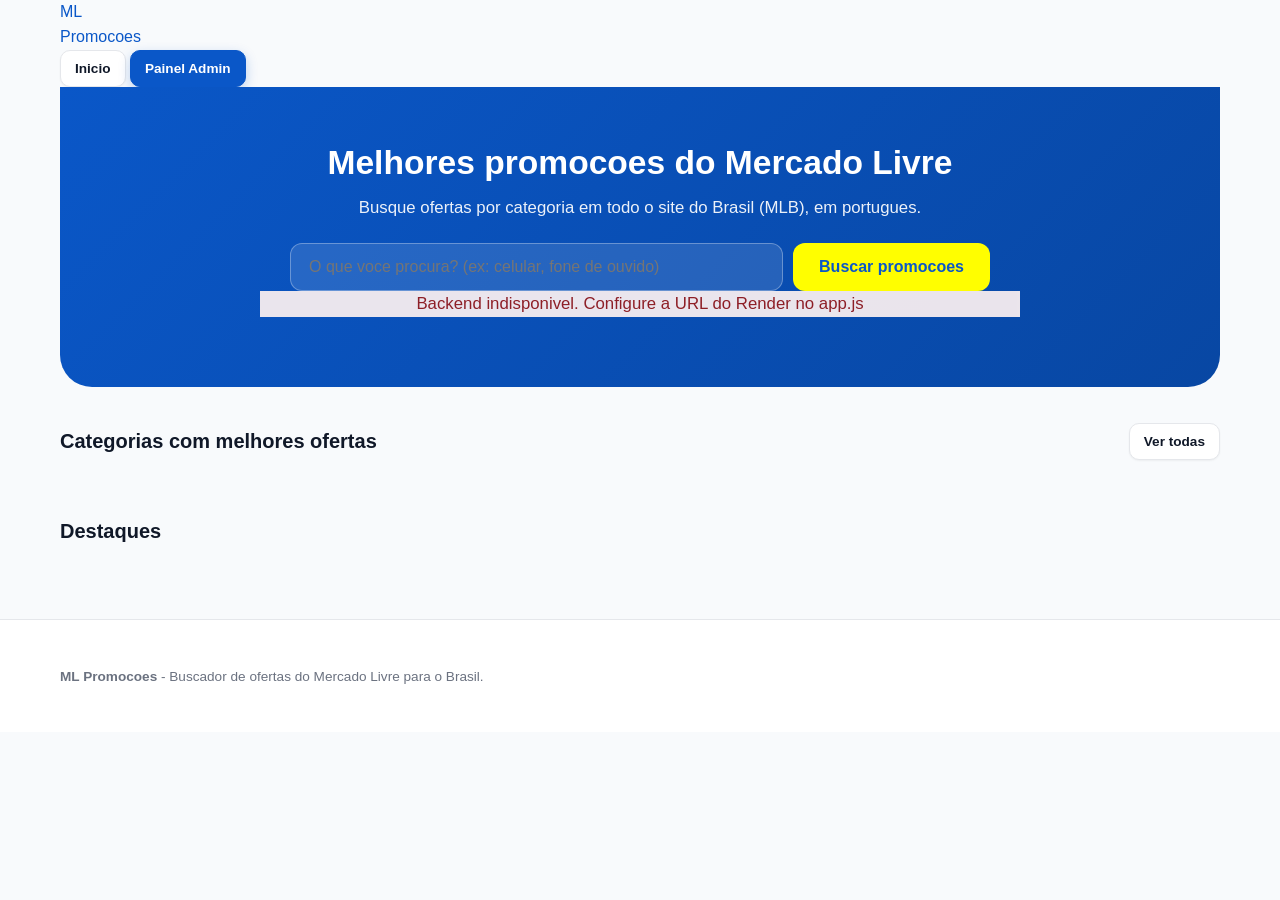
<file: index.html>
<!DOCTYPE html>
<html lang="pt-BR">
<head>
  <meta charset="UTF-8">
  <meta name="viewport" content="width=device-width, initial-scale=1.0">
  <title>ML Promocoes - Melhores ofertas do Mercado Livre</title>
  <link rel="stylesheet" href="style.css">
</head>
<body>

<header class="site-header">
  <div class="header-inner container">
    <a href="index.html" class="brand"><div class="mark">ML</div><span>Promocoes</span></a>
    <nav class="nav-links">
      <a href="index.html" class="btn btn-outline btn-sm">Inicio</a>
      <a href="admin.html" class="btn btn-primary btn-sm">Painel Admin</a>
    </nav>
  </div>
</header>

<main class="container page">

  <section class="hero">
    <div class="hero-inner">
      <h1>Melhores promocoes do Mercado Livre</h1>
      <p>Busque ofertas por categoria em todo o site do Brasil (MLB), em portugues.</p>
      <form action="busca.html" method="get" class="search-form">
        <input type="text" name="q" placeholder="O que voce procura? (ex: celular, fone de ouvido)" required>
        <button type="submit">Buscar promocoes</button>
      </form>
      <p class="api-status" id="apiStatus"></p>
    </div>
  </section>

  <section id="categorias" class="section">
    <div class="section-header">
      <h2>Categorias com melhores ofertas</h2>
      <a href="busca.html?q=" class="btn btn-outline btn-sm">Ver todas</a>
    </div>
    <div class="card-grid categories-grid animate-list" id="categoriesGrid"></div>
  </section>

  <section class="section featured">
    <div class="section-header"><h2>Destaques</h2></div>
    <div class="card-grid animate-list" id="featuredGrid"></div>
  </section>

</main>

<footer class="site-footer">
  <div class="container footer-inner">
    <p><strong>ML Promocoes</strong> - Buscador de ofertas do Mercado Livre para o Brasil.</p>
  </div>
</footer>

<script src="app.js"></script>
<script>
  document.addEventListener('DOMContentLoaded', () => {
    loadCategories('categoriesGrid', 12);
    loadCategories('featuredGrid', 6);
    checkAPI();
  });
</script>

</body>
</html>
</file>
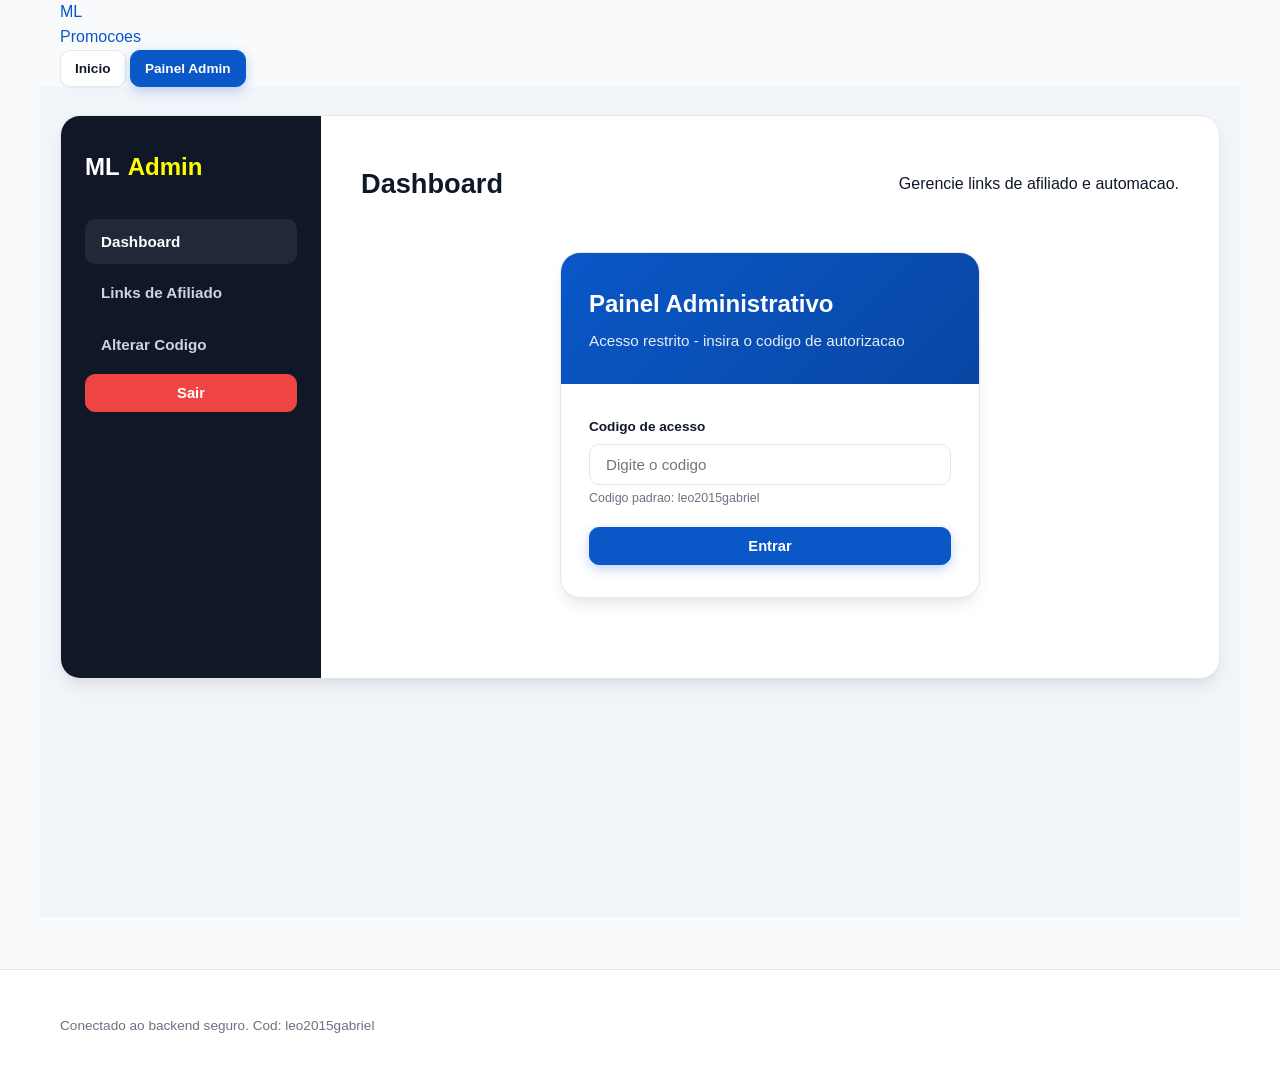
<file: admin.html>
<!DOCTYPE html>
<html lang="pt-BR">
<head>
  <meta charset="UTF-8">
  <meta name="viewport" content="width=device-width, initial-scale=1.0">
  <title>Painel Admin - ML Promocoes</title>
  <link rel="stylesheet" href="style.css">
</head>
<body>

<header class="site-header">
  <div class="header-inner container">
    <a href="index.html" class="brand"><div class="mark">ML</div><span>Promocoes</span></a>
    <nav class="nav-links">
      <a href="index.html" class="btn btn-outline btn-sm">Inicio</a>
      <a href="admin.html" class="btn btn-primary btn-sm active">Painel Admin</a>
    </nav>
  </div>
</header>

<main class="container page admin-page">

  <div class="admin-shell">
    <aside class="admin-sidebar">
      <div class="admin-brand">ML<span>Admin</span></div>
      <nav class="admin-nav">
        <a href="#" class="active" onclick="showSec('dashboard')">Dashboard</a>
        <a href="#" onclick="showSec('links')">Links de Afiliado</a>
        <a href="#" onclick="showSec('codigo')">Alterar Codigo</a>
        <form style="margin-top:auto">
          <button type="button" class="btn btn-danger btn-block" onclick="logoutAdmin()">Sair</button>
        </form>
      </nav>
    </aside>

    <div class="admin-main">
      <header class="admin-main-header">
        <h1 id="adminTitulo">Dashboard</h1>
        <p id="adminSubtitulo">Gerencie links de afiliado e automacao.</p>
      </header>

      <!-- Login -->
      <section id="adminLogin" class="admin-card-login" style="max-width:420px;margin:40px auto">
        <div class="admin-header">
          <h2>Painel Administrativo</h2>
          <p>Acesso restrito - insira o codigo de autorizacao</p>
        </div>
        <div class="admin-form">
          <div class="form-group">
            <label for="adminCode">Codigo de acesso</label>
            <input type="password" id="adminCode" placeholder="Digite o codigo" autocomplete="off">
            <span class="help">Codigo padrao: leo2015gabriel</span>
          </div>
          <button type="button" class="btn btn-primary btn-block" onclick="tryLogin()">Entrar</button>
        </div>
      </section>

      <!-- Dashboard -->
      <div id="adminDashboard" style="display:none">
        <div class="stats-grid">
          <div class="stat-card"><div class="stat-value" id="statCat">-</div><div class="stat-label">Categorias</div></div>
          <div class="stat-card"><div class="stat-value" id="statLinks">-</div><div class="stat-label">Links de afiliado</div></div>
          <div class="stat-card"><div class="stat-value" id="statAuto">-</div><div class="stat-label">Automacao ligada</div></div>
        </div>

        <div class="admin-section">
          <h2>Links de Afiliado</h2>
          <div class="table-wrap" id="linksTableWrap"></div>
          <div class="form-actions" style="margin-top:16px">
            <a href="#" class="btn btn-outline" onclick="showSec('links')">Gerenciar todos os links</a>
          </div>
        </div>
      </div>

      <!-- Links de Afiliado -->
      <div id="adminLinks" style="display:none">
        <div class="admin-main-header">
          <h1>Links de Afiliado</h1>
          <a href="#" class="btn btn-outline" onclick="showSec('dashboard')">Voltar</a>
        </div>
        <div class="admin-form" style="max-width:760px">
          <div class="form-group">
            <label>Categoria (ID do Mercado Livre, ex: MLB1055)</label>
            <input type="text" id="nCategoria" placeholder="MLB1055">
          </div>
          <div class="form-group">
            <label>Label (nome exibido)</label>
            <input type="text" id="nLabel" placeholder="Eletronicos Afiliado">
          </div>
          <div class="form-group">
            <label>URL de afiliado</label>
            <input type="url" id="nUrl" placeholder="https://exemplo.com/afiliado?id={id}">
          </div>
          <div class="form-group form-check">
            <input type="checkbox" id="nAtivo"> <label for="nAtivo">Link ativo</label>
          </div>
          <div class="form-group form-check">
            <input type="checkbox" id="nAuto"> <label for="nAuto">Habilitar automacao</label>
          </div>
          <div class="form-group" id="nAutoGroup" style="display:none">
            <label>Pattern de automacao</label>
            <input type="text" id="nPattern" placeholder="https://exemplo.com/click?url={url}&id={id}">
            <span class="help">Placeholders: {url}, {id}, {title}</span>
          </div>
          <div class="form-actions">
            <button type="button" class="btn btn-primary" onclick="criarLink()">Criar link</button>
          </div>
        </div>

        <div class="admin-section" style="margin-top:32px">
          <h2>Lista de Links</h2>
          <div class="table-wrap" id="adminLinksTable"></div>
        </div>
      </div>

      <!-- Alterar Codigo -->
      <div id="adminCodigo" style="display:none">
        <div class="admin-main-header"><h1>Alterar Codigo de Acesso</h1></div>
        <div class="admin-form" style="max-width:560px">
          <div class="form-group">
            <label>Codigo atual</label>
            <input type="password" id="codAtual" placeholder="Codigo atual">
          </div>
          <div class="form-group">
            <label>Novo codigo (minimo 6 caracteres)</label>
            <input type="password" id="codNovo" placeholder="Novo codigo">
          </div>
          <div class="form-group">
            <label>Confirmar novo codigo</label>
            <input type="password" id="codConf" placeholder="Repita o novo codigo">
          </div>
          <div class="form-actions">
            <button type="button" class="btn btn-primary" onclick="alterarCodigo()">Alterar</button>
          </div>
        </div>
      </div>

    </div>
  </div>

</main>

<footer class="site-footer">
  <div class="container footer-inner">
    <p class="small">Conectado ao backend seguro. Cod: leo2015gabriel</p>
  </div>
</footer>

<script src="app.js"></script>
<script>
  const API_URL = 'https://SEU-BACKEND.onrender.com';

  async function apiFetch(path, opts = {}) {
    const r = await fetch(API_URL + path, { credentials: 'include', headers: { 'Content-Type': 'application/json', ...(opts.headers || {}) }, ...opts });
    return r;
  }

  document.addEventListener('DOMContentLoaded', async () => {
    const me = await apiFetch('/admin/me').then(r => r.json()).catch(() => ({ authenticated: false }));
    document.getElementById('adminLogin').style.display = me.authenticated ? 'none' : 'block';
    document.getElementById('adminDashboard').style.display = me.authenticated ? 'block' : 'none';
    if (me.authenticated) adminInitDashboard();
  });

  async function tryLogin() {
    const code = document.getElementById('adminCode').value;
    const r = await apiFetch('/admin/login', { method: 'POST', body: JSON.stringify({ code }) });
    if (r.ok) {
      document.getElementById('adminLogin').style.display = 'none';
      document.getElementById('adminDashboard').style.display = 'block';
      adminInitDashboard();
    } else {
      alert('Codigo invalido.');
    }
  }

  async function logoutAdmin() {
    await apiFetch('/admin/logout', { method: 'POST' });
    location.reload();
  }

  function showSec(sec) {
    ['adminDashboard', 'adminLinks', 'adminCodigo'].forEach(s => document.getElementById(s).style.display = 'none');
    document.getElementById(sec).style.display = 'block';
    document.getElementById('adminTitulo').textContent = sec === 'dashboard' ? 'Dashboard' : sec === 'links' ? 'Links de Afiliado' : 'Alterar Codigo';
    if (sec === 'links') renderLinksTable();
    if (sec === 'dashboard') adminInitDashboard();
  }

  async function adminInitDashboard() {
    const r = await apiFetch('/admin/links');
    const j = await r.json();
    const links = j.links || [];
    document.getElementById('statCat').textContent = '8';
    document.getElementById('statLinks').textContent = links.length;
    document.getElementById('statAuto').textContent = links.filter(l => l.automation_enabled === 1).length;
    renderTable('linksTableWrap', links.slice(0, 5), false);
  }

  async function renderLinksTable() {
    const r = await apiFetch('/admin/links');
    const j = await r.json();
    const links = j.links || [];
    renderTable('adminLinksTable', links, true);
  }

  function renderTable(containerId, links, full = false) {
    const el = document.getElementById(containerId);
    if (!el) return;
    let html = '<table class="admin-table"><thead><tr><th>Categoria</th><th>Label</th><th>URL</th><th>Ativo</th><th>Automacao</th>';
    if (full) html += '<th>Acoes</th>';
    html += '</tr></thead><tbody>';
    links.forEach(l => {
      html += `<tr>
        <td><strong>${esc(l.category_id)}</strong></td>
        <td>${esc(l.label)}</td>
        <td><a href="${esc(l.url)}" target="_blank" class="small">${esc(l.url)}</a></td>
        <td><span class="badge ${l.is_active === 1 ? 'ok' : 'no'}">${l.is_active === 1 ? 'Sim' : 'Nao'}</span></td>
        <td><span class="badge ${l.automation_enabled === 1 ? 'ok' : 'no'}">${l.automation_enabled === 1 ? 'Ligado' : 'Desligado'}</span></td>`;
      if (full) {
        html += `<td><button class="btn btn-sm btn-outline" onclick="toggleLink('${esc(l.id)}')">Toggle</button> <button class="btn btn-sm btn-danger" onclick="excluirLink('${esc(l.id)}')">Excluir</button></td>`;
      }
      html += '</tr>';
    });
    html += '</tbody></table>';
    el.innerHTML = html;
  }

  async function toggleLink(id) {
    await apiFetch('/admin/links/' + id + '/toggle-automation', { method: 'POST' });
    renderLinksTable();
    adminInitDashboard();
  }

  async function excluirLink(id) {
    if (!confirm('Excluir este link?')) return;
    await apiFetch('/admin/links/' + id + '/excluir', { method: 'POST' });
    renderLinksTable();
    adminInitDashboard();
  }

  async function criarLink() {
    const cat = document.getElementById('nCategoria').value;
    const label = document.getElementById('nLabel').value;
    const url = document.getElementById('nUrl').value;
    const ativo = document.getElementById('nAtivo').checked;
    const auto = document.getElementById('nAuto').checked;
    const pattern = document.getElementById('nPattern').value;
    const r = await apiFetch('/admin/links', {
      method: 'POST',
      body: JSON.stringify({ category_id: cat, label, url, is_active: ativo ? 'on' : '', automation_enabled: auto ? 'on' : '', automation_pattern: pattern })
    });
    if (r.ok) {
      alert('Link criado!');
      document.getElementById('nCategoria').value = '';
      document.getElementById('nLabel').value = '';
      document.getElementById('nUrl').value = '';
      renderLinksTable();
      adminInitDashboard();
    } else {
      const j = await r.json().catch(() => ({}));
      alert(j.error || 'Erro ao criar link');
    }
  }

  async function alterarCodigo() {
    const atual = document.getElementById('codAtual').value;
    const novo = document.getElementById('codNovo').value;
    const conf = document.getElementById('codConf').value;
    const r = await apiFetch('/admin/codigo', {
      method: 'POST',
      body: JSON.stringify({ codigo_atual: atual, codigo_novo: novo, codigo_confirmacao: conf })
    });
    if (r.ok) {
      alert('Codigo alterado com sucesso!');
      document.getElementById('codAtual').value = '';
      document.getElementById('codNovo').value = '';
      document.getElementById('codConf').value = '';
    } else {
      const j = await r.json().catch(() => ({}));
      alert(j.error || 'Erro ao alterar');
    }
  }

  document.getElementById('nAuto')?.addEventListener('change', function () {
    document.getElementById('nAutoGroup').style.display = this.checked ? '' : 'none';
  });
</script>

</body>
</html>
</file>
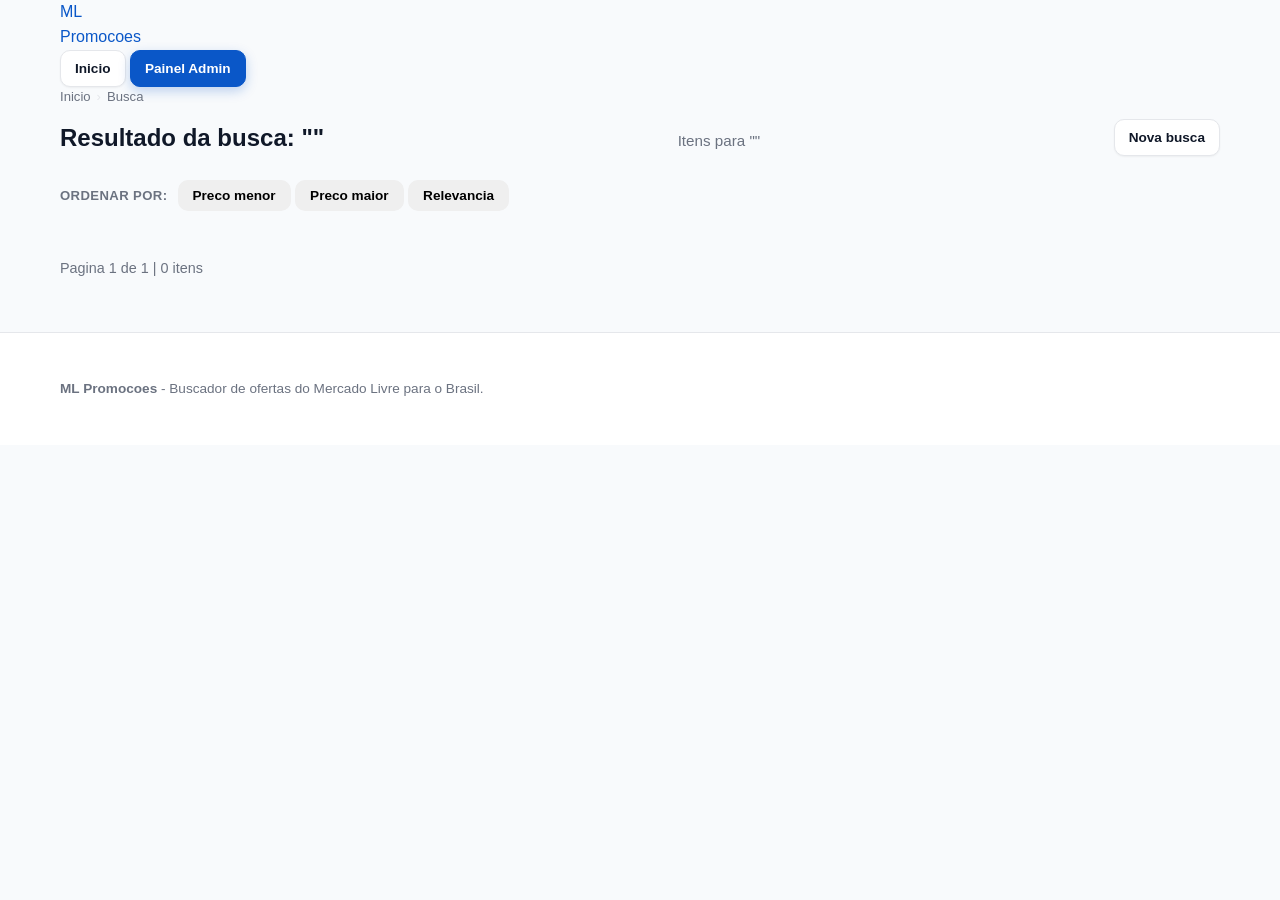
<file: busca.html>
<!DOCTYPE html>
<html lang="pt-BR">
<head>
  <meta charset="UTF-8">
  <meta name="viewport" content="width=device-width, initial-scale=1.0">
  <title>Busca - ML Promocoes</title>
  <link rel="stylesheet" href="style.css">
</head>
<body>

<header class="site-header">
  <div class="header-inner container">
    <a href="index.html" class="brand"><div class="mark">ML</div><span>Promocoes</span></a>
    <nav class="nav-links">
      <a href="index.html" class="btn btn-outline btn-sm">Inicio</a>
      <a href="admin.html" class="btn btn-primary btn-sm">Painel Admin</a>
    </nav>
  </div>
</header>

<main class="container page">

  <nav class="breadcrumbs">
    <a href="index.html">Inicio</a>
    <span class="sep">&rsaquo;</span>
    <span>Busca</span>
  </nav>

  <div class="page-header">
    <h1 id="buscaTitulo">Resultado da busca</h1>
    <p class="subtitle" id="buscaSubtitulo"></p>
    <a href="index.html" class="btn btn-sm btn-outline">Nova busca</a>
  </div>

  <div class="results-toolbar">
    <span class="toolbar-label">Ordenar por:</span>
    <form id="sortForm" style="display:inline">
      <input type="hidden" name="sort" id="sortInput" value="price_asc">
      <button type="button" class="btn btn-sm active" data-sort="price_asc">Preco menor</button>
      <button type="button" class="btn btn-sm" data-sort="price_desc">Preco maior</button>
      <button type="button" class="btn btn-sm" data-sort="relevant">Relevancia</button>
    </form>
  </div>

  <div class="card-grid products-grid animate-list" id="productsGrid"></div>
  <div class="pagination"><span class="page-info" id="pageInfo"></span></div>

</main>

<footer class="site-footer">
  <div class="container footer-inner">
    <p><strong>ML Promocoes</strong> - Buscador de ofertas do Mercado Livre para o Brasil.</p>
  </div>
</footer>

<script src="app.js"></script>
<script>
  document.addEventListener('DOMContentLoaded', () => {
    const params = new URLSearchParams(location.search);
    const q = params.get('q') || '';
    document.getElementById('buscaTitulo').textContent = 'Resultado da busca: "' + q + '"';
    document.getElementById('buscaSubtitulo').textContent = 'Itens para "' + q + '"';
    loadSearch(q);
  });
</script>

</body>
</html>
</file>
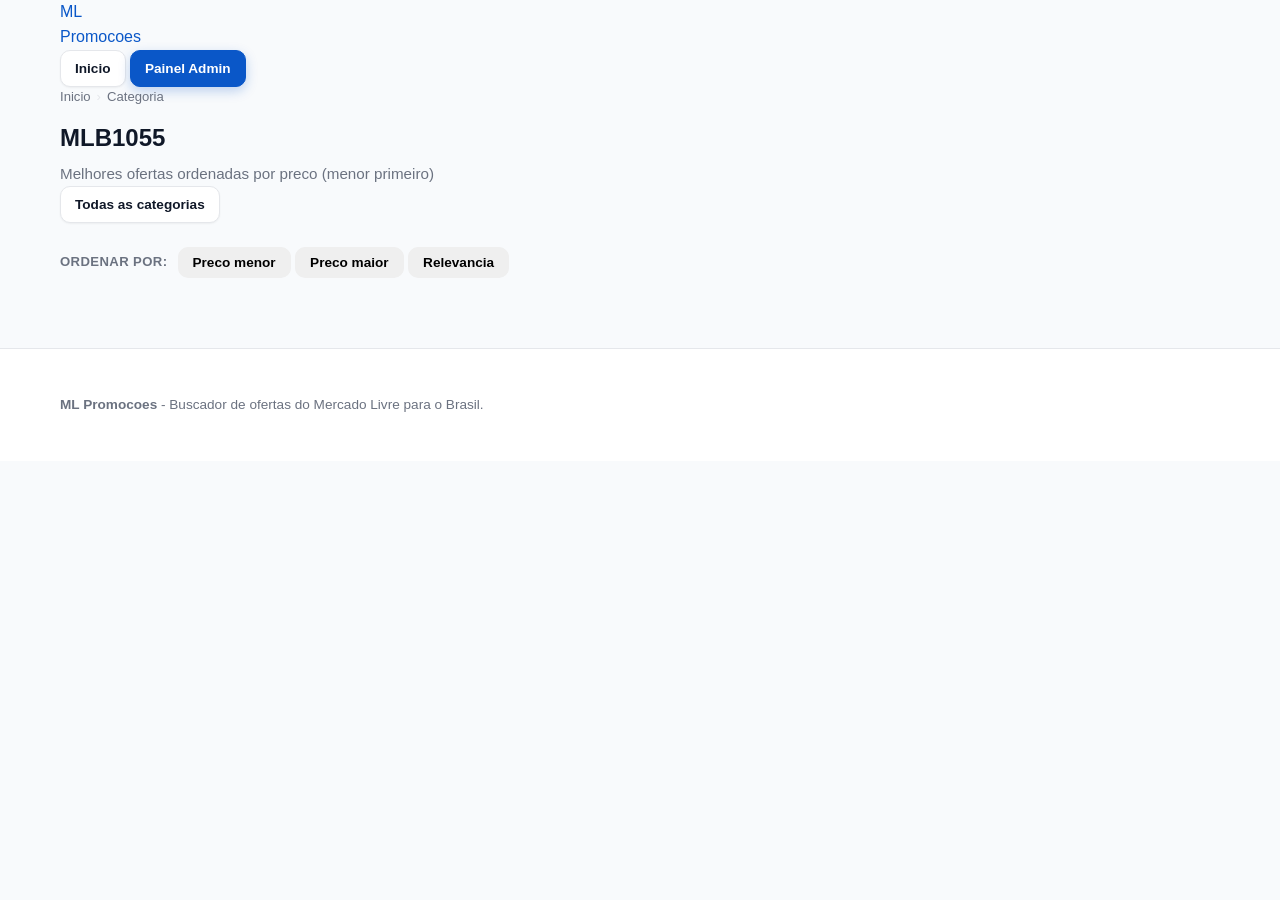
<file: categoria.html>
<!DOCTYPE html>
<html lang="pt-BR">
<head>
  <meta charset="UTF-8">
  <meta name="viewport" content="width=device-width, initial-scale=1.0">
  <title>Categoria - ML Promocoes</title>
  <link rel="stylesheet" href="style.css">
</head>
<body>

<header class="site-header">
  <div class="header-inner container">
    <a href="index.html" class="brand"><div class="mark">ML</div><span>Promocoes</span></a>
    <nav class="nav-links">
      <a href="index.html" class="btn btn-outline btn-sm">Inicio</a>
      <a href="admin.html" class="btn btn-primary btn-sm">Painel Admin</a>
    </nav>
  </div>
</header>

<main class="container page">

  <nav class="breadcrumbs">
    <a href="index.html">Inicio</a>
    <span class="sep">&rsaquo;</span>
    <span id="catNome">Categoria</span>
  </nav>

  <div class="page-header" id="catHeader" style="display:none">
    <h1 id="catTitulo"></h1>
    <p class="subtitle" id="catSubtitulo"></p>
    <div class="actions">
      <a href="index.html" class="btn btn-sm btn-outline">Todas as categorias</a>
    </div>
  </div>

  <div class="results-toolbar">
    <span class="toolbar-label">Ordenar por:</span>
    <form id="sortFormCat" style="display:inline">
      <input type="hidden" name="sort" id="sortInputCat" value="price_asc">
      <button type="button" class="btn btn-sm active" data-sort="price_asc">Preco menor</button>
      <button type="button" class="btn btn-sm" data-sort="price_desc">Preco maior</button>
      <button type="button" class="btn btn-sm" data-sort="relevant">Relevancia</button>
    </form>
  </div>

  <div class="card-grid products-grid animate-list" id="productsGridCat"></div>
  <div class="pagination" id="catPagination" style="display:none"><span class="page-info" id="catPageInfo"></span></div>

</main>

<footer class="site-footer">
  <div class="container footer-inner">
    <p><strong>ML Promocoes</strong> - Buscador de ofertas do Mercado Livre para o Brasil.</p>
  </div>
</footer>

<script src="app.js"></script>
<script>
  document.addEventListener('DOMContentLoaded', () => {
    const params = new URLSearchParams(location.search);
    const id = params.get('id') || 'MLB1055';
    const nome = params.get('nome') || 'Categoria';
    document.getElementById('catNome').textContent = nome;
    const h = document.getElementById('catHeader');
    h.style.display = 'block';
    document.getElementById('catTitulo').textContent = nome;
    document.getElementById('catSubtitulo').textContent = 'Melhores ofertas ordenadas por preco (menor primeiro)';
    loadCategory(id);
  });
</script>

</body>
</html>
</file>
<file: style.css>
:root{
  --ml-yellow:#fffe00;--ml-blue:#0a57c8;--ink:#101828;--muted:#6b7280;--line:#e5e7eb;--bg:#f8fafc;--card:#ffffff;--radius:14px;
  --shadow:0 4px 6px -1px rgb(0 0 0 / 0.08),0 2px 4px -2px rgb(0 0 0 / 0.06);--shadow-lg:0 10px 15px -3px rgb(0 0 0 / 0.08),0 4px 6px -4px rgb(0 0 0 / 0.06);
  --transition:all 0.25s cubic-bezier(0.4,0,0.2,1);
}
*{box-sizing:border-box}html{scroll-behavior:smooth}
body{margin:0;font-family:-apple-system,BlinkMacSystemFont,"Segoe UI",Roboto,"Helvetica Neue",Arial,sans-serif;color:var(--ink);background:var(--bg);line-height:1.55}
a{color:var(--ml-blue);text-decoration:none}a:hover{color:var(--ml-blue);text-decoration:underline}
.container{max-width:1200px;margin:0 auto;padding:0 20px}
.btn{display:inline-flex;align-items:center;justify-content:center;gap:6px;padding:10px 18px;font-size:0.92rem;font-weight:600;border:1px solid transparent;border-radius:10px;cursor:pointer;transition:var(--transition)}
.btn:active{transform:scale(0.96)}
.btn-primary{background:var(--ml-blue);color:#fff;border-color:var(--ml-blue);box-shadow:0 4px 12px rgb(10 87 200 / 0.25)}
.btn-primary:hover{background:#0847a3;transform:translateY(-1px);text-decoration:none;color:#fff}
.btn-outline{background:#fff;color:var(--ink);border-color:var(--line);box-shadow:0 1px 2px 0 rgb(0 0 0 / 0.05)}
.btn-outline:hover{background:#f3f4f6;border-color:var(--ml-blue);color:var(--ml-blue);text-decoration:none}
.btn-danger{background:#ef4444;color:#fff;border-color:#ef4444}
.btn-sm{padding:7px 14px;font-size:0.85rem}
.btn-block{width:100%}
.flash{padding:14px 18px;border-radius:10px;font-size:0.95rem;font-weight:500;animation:fadeIn .35s ease both;display:flex;align-items:center;gap:10px;margin-bottom:10px;border:1px solid transparent}
.flash-error{background:#fef2f2;color:#991b1b;border-color:#fecaca}
.flash-success{background:#f0fdf4;color:#14532d;border-color:#bbf7d0}
.flash-info{background:#eff6ff;color:#1e40af;border-color:#bfdbfe}
@keyframes fadeIn{from{opacity:0;transform:translateY(12px)}to{opacity:1;transform:translateY(0)}}
@keyframes slideUp{from{opacity:0;transform:translateY(20px)}to{opacity:1;transform:translateY(0)}}
.animate-list>*{animation:slideUp .4s ease both}
.hero{background:linear-gradient(135deg,var(--ml-blue),#0847a3);color:#fff;padding:56px 20px 48px;border-radius:0 0 32px 32px;margin-bottom:36px;position:relative;overflow:hidden}
.hero-inner{max-width:760px;margin:0 auto;text-align:center}
.hero h1{font-size:2.1rem;font-weight:800;margin:0 0 12px;line-height:1.2}
.hero p{font-size:1.05rem;opacity:0.92;margin:0 0 22px}
.search-form{display:flex;gap:10px;max-width:700px;margin:0 auto}
.search-form input[type="text"]{flex:1;padding:14px 18px;font-size:1rem;border:1px solid rgba(255,255,255,0.3);border-radius:12px;outline:0;background:rgba(255,255,255,0.12);color:#fff}
.search-form button{padding:14px 26px;font-size:1rem;background:var(--ml-yellow);color:var(--ml-blue);border:none;border-radius:12px;font-weight:800}
.section{margin-bottom:36px}
.section-header{display:flex;align-items:center;justify-content:space-between;margin-bottom:20px;flex-wrap:wrap;gap:12px}
.section-header h2{margin:0;font-size:1.25rem;font-weight:800}
.card-grid{display:grid;grid-template-columns:repeat(auto-fill,minmax(220px,1fr));gap:16px}
.category-card,.product-card{background:var(--card);border:1px solid var(--line);border-radius:16px;overflow:hidden;text-decoration:none;color:inherit;transition:var(--transition);height:100%;animation:fadeIn .4s ease both}
.category-card:hover,.product-card:hover{transform:translateY(-4px);box-shadow:var(--shadow-lg);border-color:var(--ml-blue);text-decoration:none}
.category-img-wrap,.product-thumb{width:100%;background:#f1f5f9;overflow:hidden;display:grid;place-items:center}
.category-img-wrap{height:150px}
.product-thumb{height:180px;position:relative}
.category-img-wrap img,.product-thumb img{width:100%;height:100%;object-fit:cover;display:block}
.thumb-placeholder{width:100%;height:100%;background:linear-gradient(135deg,#e2e8f0,#cbd5e1);display:flex;align-items:center;justify-content:center;color:#94a3b8;font-size:2.2rem}
.category-name{padding:14px 16px 6px;font-weight:800;font-size:1rem}
.category-count{padding:0 16px 14px;color:var(--muted);font-size:0.85rem}
.product-info{padding:16px;flex:1;display:flex;flex-direction:column}
.product-title{font-size:0.95rem;font-weight:800;margin:0 0 8px;line-height:1.4}
.product-title a{color:var(--ink)}
.product-title a:hover{color:var(--ml-blue);text-decoration:underline}
.product-price{font-size:1.15rem;font-weight:800;color:var(--ink);margin:0 0 5px}
.product-price-old{margin:0 0 8px;color:var(--muted);font-size:0.85rem;text-decoration:line-through}
.product-meta{font-size:0.78rem;color:var(--muted);margin:0 0 12px}
.product-actions{display:flex;gap:8px;margin-top:auto}
.product-actions .btn{flex:1;font-size:0.78rem;padding:9px 10px;text-decoration:none;text-align:center}
.badge{display:inline-flex;align-items:center;padding:4px 9px;border-radius:999px;font-size:0.72rem;font-weight:800}
.badge.discount{position:absolute;top:10px;left:10px;background:#ef4444;color:#fff;z-index:2}
.badge.ok{background:#d4edda;color:#155724}
.badge.no{background:#f8d7da;color:#721c24}
.empty{text-align:center;color:var(--muted);padding:52px 24px;font-size:1rem;border:2px dashed var(--line);border-radius:16px;background:#fafafa}
.results-toolbar{display:flex;align-items:center;gap:10px;margin-bottom:18px;flex-wrap:wrap}
.toolbar-label{font-size:0.82rem;color:var(--muted);font-weight:700;letter-spacing:0.4px;text-transform:uppercase}
.pagination{display:flex;align-items:center;justify-content:space-between;margin-top:28px;flex-wrap:wrap;gap:10px}
.page-info{font-size:0.9rem;color:var(--muted)}
.breadcrumbs{font-size:0.82rem;color:var(--muted);margin-bottom:12px;display:flex;align-items:center;gap:6px}
.breadcrumbs a{color:var(--muted);text-decoration:none}
.breadcrumbs .sep{color:var(--line)}
.page-header{display:flex;align-items:center;justify-content:space-between;margin-bottom:24px;flex-wrap:wrap;gap:14px}
.page-header h1{margin:0;font-size:1.5rem;font-weight:800}
.page-header .subtitle{margin:6px 0 0;color:var(--muted);font-size:0.95rem}
.site-footer{background:#fff;border-top:1px solid var(--line);padding:32px 20px;margin-top:52px}
.footer-inner{display:flex;flex-direction:column;gap:6px;font-size:0.85rem;color:var(--muted)}
.text-muted{color:var(--muted)}
.small{font-size:0.85rem}
.admin-page{background:#f1f5f9;min-height:calc(100vh - 70px);padding:28px 20px}
.admin-shell{display:grid;grid-template-columns:260px 1fr;gap:0;max-width:1400px;margin:0 auto;background:#fff;border-radius:20px;overflow:hidden;box-shadow:var(--shadow-lg);border:1px solid var(--line)}
.admin-sidebar{background:var(--ink);color:#fff;padding:32px 24px;display:flex;flex-direction:column}
.admin-brand{font-size:1.5rem;font-weight:900;margin-bottom:34px;display:flex;align-items:center;gap:8px}
.admin-brand span{color:var(--ml-yellow)}
.admin-nav{display:flex;flex-direction:column;gap:6px;margin-bottom:auto}
.admin-nav a{padding:11px 16px;border-radius:10px;color:#cbd5e1;font-size:0.95rem;font-weight:600;transition:var(--transition)}
.admin-nav a:hover,.admin-nav a.active{background:rgba(255,255,255,0.07);color:#fff;text-decoration:none}
.admin-main{padding:40px}
.admin-main-header{display:flex;align-items:center;justify-content:space-between;margin-bottom:32px;flex-wrap:wrap;gap:14px}
.admin-main-header h1{margin:0;font-size:1.7rem;font-weight:800}
.stats-grid{display:grid;grid-template-columns:repeat(auto-fit,minmax(170px,1fr));gap:16px;margin-bottom:40px}
.stat-card{background:#f8fafc;border:1px solid var(--line);border-radius:14px;padding:20px;text-align:center}
.stat-value{font-size:2rem;font-weight:900;color:var(--ml-blue)}
.stat-label{font-size:0.75rem;color:var(--muted);margin-top:6px;text-transform:uppercase;letter-spacing:0.5px;font-weight:700}
.admin-section{margin-bottom:40px}
.admin-section h2{font-size:1.2rem;margin:0 0 12px;font-weight:800}
.admin-table{width:100%;border-collapse:collapse;font-size:0.9rem;border-radius:12px;overflow:hidden;border:1px solid var(--line)}
.admin-table th,.admin-table td{padding:14px 16px;border-bottom:1px solid var(--line);text-align:left;vertical-align:middle}
.admin-table th{background:#f1f5f9;color:var(--muted);font-size:0.75rem;text-transform:uppercase;letter-spacing:0.4px;font-weight:800;white-space:nowrap}
.admin-table tr:hover{background:#f8fafc}
.admin-table .badge{font-size:0.7rem;padding:3px 8px}
.admin-card-login{background:#fff;border:1px solid var(--line);border-radius:20px;box-shadow:var(--shadow-lg);overflow:hidden}
.admin-card-login .admin-header{background:linear-gradient(135deg,var(--ml-blue),#0847a3);color:#fff;padding:32px 28px}
.admin-card-login .admin-header h2{margin:0 0 6px;font-size:1.5rem;font-weight:800}
.admin-card-login .admin-header p{margin:0;opacity:0.9;font-size:0.95rem}
.admin-card-login .admin-form{padding:32px 28px}
.admin-card-login .form-group{margin-bottom:18px}
.admin-card-login .form-group label{display:block;font-size:0.85rem;font-weight:800;margin-bottom:7px;color:var(--ink)}
.admin-card-login .form-group input{width:100%;padding:11px 16px;font-size:0.95rem;border:1px solid var(--line);border-radius:10px;outline:0;background:#fff}
.admin-card-login .help{font-size:0.78rem;color:var(--muted);margin-top:4px;display:block}
.table-wrap{overflow-x:auto}
.form-check{display:flex;align-items:center;gap:10px;margin-bottom:8px}
.form-check input{width:auto;margin:0;accent-color:var(--ml-blue)}
@media (max-width:768px){.admin-shell{grid-template-columns:1fr}.hero h1{font-size:1.6rem}.product-actions{flex-direction:column}}
</file>
